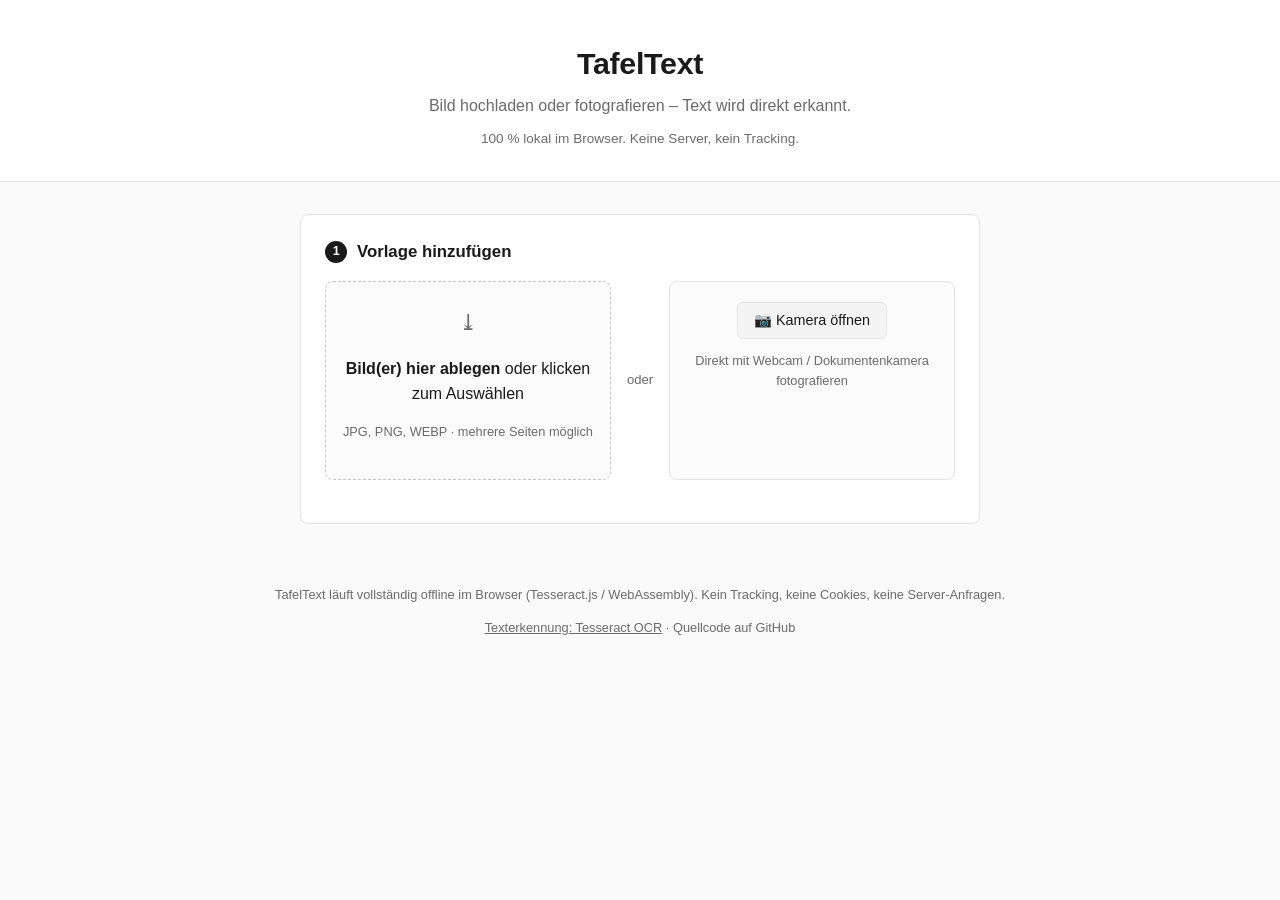
<file: tools/index.html>
<!DOCTYPE html>
<html lang="de">
<head>
<meta charset="UTF-8">
<meta name="viewport" content="width=device-width, initial-scale=1.0">
<title>TafelText – Lokaler Text-Scanner</title>
<meta name="description" content="Erkennt gedruckten Text und Handschrift direkt im Browser – ohne Server, ohne Internetverbindung, ohne Datenübertragung.">
<link rel="icon" href="data:,">
<link rel="manifest" href="manifest.json">
<link rel="stylesheet" href="assets/style.css">
</head>
<body>

<a class="skip-link" href="#main">Zum Inhalt springen</a>

<header class="site-header">
  <div class="header-inner">
    <h1>TafelText</h1>
    <p class="tagline">Bild hochladen oder fotografieren – Text wird direkt erkannt.</p>
    <p class="privacy-note">100&nbsp;% lokal im Browser. Keine Server, kein Tracking.</p>
  </div>
</header>

<main id="main">

  <section class="card" aria-labelledby="step1-heading">
    <h2 id="step1-heading"><span class="step-no">1</span> Vorlage hinzufügen</h2>

    <div class="input-row">
      <div id="dropzone" class="dropzone" tabindex="0" role="button"
           aria-label="Bild hierher ziehen oder klicken, um eine Datei auszuwählen">
        <input type="file" id="fileInput" accept="image/*" multiple hidden>
        <p class="dz-icon" aria-hidden="true">⤓</p>
        <p><strong>Bild(er) hier ablegen</strong> oder klicken zum Auswählen</p>
        <p class="dz-hint">JPG, PNG, WEBP · mehrere Seiten möglich</p>
      </div>

      <div class="or-divider"><span>oder</span></div>

      <div class="camera-box">
        <button type="button" id="cameraBtn" class="btn btn-secondary">📷 Kamera öffnen</button>
        <p class="dz-hint">Direkt mit Webcam / Dokumentenkamera fotografieren</p>
        <div id="cameraStage" class="camera-stage hidden">
          <video id="cameraVideo" playsinline autoplay muted></video>
          <div class="camera-controls">
            <button type="button" id="captureBtn" class="btn btn-primary">Aufnehmen</button>
            <button type="button" id="cameraCloseBtn" class="btn btn-ghost">Abbrechen</button>
          </div>
        </div>
      </div>
    </div>

    <ul id="pageList" class="page-list" aria-live="polite"></ul>
  </section>

  <section class="card" id="prepSection" aria-labelledby="step2-heading" hidden>
    <h2 id="step2-heading"><span class="step-no">2</span> Bild prüfen &amp; Einstellungen</h2>

    <div class="prep-grid">
      <div class="preview-pane">
        <canvas id="previewCanvas"></canvas>
        <div class="rotate-controls">
          <button type="button" id="rotateLeftBtn" class="btn btn-ghost" aria-label="90° gegen den Uhrzeigersinn drehen">⟲ Drehen</button>
          <button type="button" id="rotateRightBtn" class="btn btn-ghost" aria-label="90° im Uhrzeigersinn drehen">⟳ Drehen</button>
        </div>
      </div>

      <div class="controls-pane">

        <fieldset class="control-group">
          <legend>Textart</legend>
          <div class="radio-row">
            <label class="radio-pill">
              <input type="radio" name="mode" value="printed" checked>
              <span>🖨️ Gedruckter Text</span>
            </label>
            <label class="radio-pill">
              <input type="radio" name="mode" value="handwriting">
              <span>✍️ Handschrift</span>
            </label>
          </div>
          <p class="hint" id="modeHint">Am genauesten bei klarem, gut beleuchtetem Druck.</p>
        </fieldset>

        <fieldset class="control-group">
          <legend>Sprache</legend>
          <select id="langSelect">
            <option value="deu">Deutsch</option>
            <option value="eng">Englisch</option>
            <option value="deu+eng" selected>Deutsch + Englisch</option>
          </select>
        </fieldset>

        <fieldset class="control-group">
          <legend>Bildaufbereitung</legend>
          <label class="slider-row">
            <span>Kontrast</span>
            <input type="range" id="contrastRange" min="-50" max="100" value="20">
          </label>
          <label class="slider-row">
            <span>Helligkeit</span>
            <input type="range" id="brightnessRange" min="-60" max="60" value="0">
          </label>
          <label class="checkbox-row">
            <input type="checkbox" id="bwToggle" checked>
            <span>In Schwarz-Weiß umwandeln (empfohlen bei Fotos)</span>
          </label>
          <label class="slider-row" id="thresholdRow">
            <span>Schwarz/Weiß-Schwelle</span>
            <input type="range" id="thresholdRange" min="0" max="255" value="150">
          </label>
        </fieldset>

        <div class="queue-actions">
          <button type="button" id="addToQueueBtn" class="btn btn-secondary">+ Weitere Seite hinzufügen</button>
          <button type="button" id="scanBtn" class="btn btn-primary btn-big">Text erkennen</button>
        </div>
      </div>
    </div>
  </section>

  <section class="card" id="progressSection" aria-labelledby="progress-heading" hidden aria-live="polite">
    <h2 id="progress-heading"><span class="step-no">3</span> Erkennung läuft …</h2>
    <div class="progress-track">
      <div id="progressFill" class="progress-fill"></div>
    </div>
    <p id="progressLabel" class="hint">Initialisiere …</p>
    <button type="button" id="cancelBtn" class="btn btn-ghost">Abbrechen</button>
  </section>

  <section class="card" id="resultSection" aria-labelledby="result-heading" hidden>
    <h2 id="result-heading"><span class="step-no">4</span> Ergebnis</h2>
    <p class="hint">Der erkannte Text ist editierbar – kleine Fehler lassen sich direkt korrigieren.</p>
    <textarea id="resultText" rows="14" spellcheck="true" aria-label="Erkannter Text"></textarea>
    <p id="resultStats" class="hint"></p>
    <div class="result-actions">
      <button type="button" id="copyBtn" class="btn btn-secondary">📋 Kopieren</button>
      <button type="button" id="downloadTxtBtn" class="btn btn-secondary">⬇ Als .txt speichern</button>
      <button type="button" id="printBtn" class="btn btn-secondary">🖨️ Drucken / als PDF</button>
      <button type="button" id="resetBtn" class="btn btn-ghost">Neu starten</button>
    </div>
  </section>

</main>

<footer class="site-footer">
  <p>TafelText läuft vollständig offline im Browser (Tesseract.js / WebAssembly). Kein Tracking, keine Cookies, keine Server-Anfragen.</p>
  <p><a href="https://github.com/tesseract-ocr/tesseract" target="_blank" rel="noopener">Texterkennung: Tesseract OCR</a> · Quellcode auf GitHub</p>
</footer>

<div id="printArea" class="print-only" aria-hidden="true"></div>

<script src="vendor/tesseract/tesseract.min.js"></script>
<script src="assets/app.js"></script>
</body>
</html>
</file>
<file: tools/assets/style.css>
/* ===== Tokens ===== */
:root {
  --bg: #ffffff;
  --surface: #ffffff;
  --border: #e3e3e3;
  --text: #1a1a1a;
  --text-soft: #6b6b6b;
  --accent: #2563eb;
  --accent-dark: #1d4ed8;
  --danger: #c0392b;
  --radius: 8px;
}

* { box-sizing: border-box; }

html { scroll-behavior: smooth; }

@media (prefers-reduced-motion: reduce) {
  html { scroll-behavior: auto; }
  * { animation-duration: 0.001ms !important; transition-duration: 0.001ms !important; }
}

body {
  margin: 0;
  font-family: -apple-system, BlinkMacSystemFont, "Segoe UI", Roboto, "Helvetica Neue", Arial, sans-serif;
  color: var(--text);
  background: #fafafa;
  line-height: 1.55;
}

.skip-link {
  position: absolute;
  left: -999px;
  top: 0;
  background: var(--accent);
  color: #fff;
  padding: 0.5rem 1rem;
  z-index: 100;
}
.skip-link:focus { left: 0; }

:focus-visible {
  outline: 2px solid var(--accent);
  outline-offset: 2px;
}

button, input, select, textarea { font-family: inherit; }

/* ===== Header ===== */
.site-header {
  border-bottom: 1px solid var(--border);
  background: var(--surface);
  padding: 2.5rem 1.25rem 2rem;
}
.header-inner {
  max-width: 720px;
  margin: 0 auto;
  text-align: center;
}
.site-header h1 {
  font-size: 1.9rem;
  margin: 0 0 0.4rem;
  font-weight: 700;
  letter-spacing: -0.01em;
}
.tagline {
  font-size: 1rem;
  color: var(--text-soft);
  margin: 0 0 0.6rem;
}
.privacy-note {
  font-size: 0.85rem;
  color: var(--text-soft);
  margin: 0;
}

/* ===== Main / cards ===== */
main {
  max-width: 720px;
  margin: 2rem auto;
  padding: 0 1.25rem;
  display: flex;
  flex-direction: column;
  gap: 1.5rem;
}

.card {
  background: var(--surface);
  border: 1px solid var(--border);
  border-radius: var(--radius);
  padding: 1.5rem;
}

.card h2 {
  margin: 0 0 1rem;
  font-size: 1.05rem;
  font-weight: 600;
  display: flex;
  align-items: center;
  gap: 0.6rem;
}
.step-no {
  display: inline-flex;
  align-items: center;
  justify-content: center;
  width: 1.4rem;
  height: 1.4rem;
  border-radius: 50%;
  background: var(--text);
  color: #fff;
  font-size: 0.78rem;
  font-weight: 600;
  flex: none;
}

.hint { color: var(--text-soft); font-size: 0.85rem; margin: 0.3rem 0 0; }

/* ===== Buttons ===== */
.btn {
  font-size: 0.9rem;
  font-weight: 500;
  padding: 0.55rem 1rem;
  border-radius: 6px;
  border: 1px solid transparent;
  cursor: pointer;
  background: #fff;
  transition: background 0.15s ease, border-color 0.15s ease;
}
.btn-primary { background: var(--accent); color: #fff; }
.btn-primary:hover { background: var(--accent-dark); }
.btn-big { padding: 0.7rem 1.4rem; font-size: 0.96rem; }
.btn-secondary { background: #f4f4f4; color: var(--text); border-color: var(--border); }
.btn-secondary:hover { background: #ececec; }
.btn-ghost { background: transparent; color: var(--text-soft); border-color: var(--border); }
.btn-ghost:hover { background: #f4f4f4; }
.btn:disabled { opacity: 0.5; cursor: not-allowed; }

/* ===== Step 1: input ===== */
.input-row {
  display: grid;
  grid-template-columns: 1fr auto 1fr;
  gap: 1rem;
  align-items: stretch;
}
@media (max-width: 620px) {
  .input-row { grid-template-columns: 1fr; }
  .or-divider { display: flex; align-items: center; gap: 0.5rem; }
  .or-divider::before, .or-divider::after { content: ""; flex: 1; height: 1px; background: var(--border); }
}

.dropzone {
  border: 1px dashed #c7c7c7;
  border-radius: var(--radius);
  padding: 1.5rem 1rem;
  text-align: center;
  cursor: pointer;
  background: #fbfbfb;
}
.dropzone:hover, .dropzone.dragover { background: #f1f5fe; border-color: var(--accent); }
.dz-icon { font-size: 1.4rem; margin: 0 0 0.3rem; color: var(--text-soft); }
.dz-hint { font-size: 0.8rem; color: var(--text-soft); }

.or-divider {
  display: flex;
  flex-direction: column;
  align-items: center;
  justify-content: center;
  color: var(--text-soft);
  font-size: 0.82rem;
}

.camera-box {
  border: 1px solid var(--border);
  border-radius: var(--radius);
  padding: 1.25rem 1rem;
  text-align: center;
  background: #fbfbfb;
}
.camera-stage { margin-top: 1rem; }
.camera-stage.hidden { display: none; }
.camera-stage video {
  width: 100%;
  max-height: 320px;
  border-radius: 6px;
  background: #000;
}
.camera-controls { margin-top: 0.6rem; display: flex; gap: 0.6rem; justify-content: center; }

.page-list {
  list-style: none;
  margin: 1.2rem 0 0;
  padding: 0;
  display: flex;
  flex-wrap: wrap;
  gap: 0.6rem;
}
.page-list li {
  display: flex;
  align-items: center;
  gap: 0.5rem;
  background: #fff;
  border: 1px solid var(--border);
  border-radius: 6px;
  padding: 0.35rem 0.5rem;
  font-size: 0.85rem;
}
.page-list img { width: 36px; height: 36px; object-fit: cover; border-radius: 4px; }
.page-list button {
  background: none; border: none; color: var(--danger); cursor: pointer; font-size: 0.95rem;
}

/* ===== Step 2: prep ===== */
.prep-grid {
  display: grid;
  grid-template-columns: minmax(0,1.1fr) minmax(0,1fr);
  gap: 1.5rem;
}
@media (max-width: 700px) {
  .prep-grid { grid-template-columns: 1fr; }
}
.preview-pane { text-align: center; }
.preview-pane canvas {
  max-width: 100%;
  max-height: 420px;
  border: 1px solid var(--border);
  border-radius: 6px;
  background: #fff;
}
.rotate-controls { margin-top: 0.6rem; display: flex; gap: 0.5rem; justify-content: center; }

.control-group {
  border: none;
  padding: 0;
  margin: 0 0 1.25rem;
}
.control-group legend {
  font-weight: 600;
  font-size: 0.78rem;
  text-transform: uppercase;
  letter-spacing: 0.03em;
  margin-bottom: 0.5rem;
  color: var(--text-soft);
}
.radio-row { display: flex; gap: 0.5rem; flex-wrap: wrap; }
.radio-pill {
  border: 1px solid var(--border);
  border-radius: 999px;
  padding: 0.4rem 0.85rem;
  cursor: pointer;
  font-size: 0.88rem;
  display: inline-flex;
  align-items: center;
  gap: 0.4rem;
}
.radio-pill input { accent-color: var(--accent); }
.radio-pill:has(input:checked) {
  border-color: var(--accent);
  background: #eff4ff;
}

select {
  width: 100%;
  padding: 0.5rem 0.6rem;
  border-radius: 6px;
  border: 1px solid var(--border);
  background: #fff;
}

.slider-row, .checkbox-row {
  display: flex;
  align-items: center;
  justify-content: space-between;
  gap: 0.75rem;
  margin: 0.5rem 0;
  font-size: 0.88rem;
}
.slider-row input[type="range"] { flex: 1; max-width: 60%; accent-color: var(--accent); }
.checkbox-row { justify-content: flex-start; }
.checkbox-row input { accent-color: var(--accent); width: 1.1rem; height: 1.1rem; }

.queue-actions {
  display: flex;
  flex-wrap: wrap;
  gap: 0.75rem;
  margin-top: 1rem;
}

/* ===== Step 3: progress ===== */
.progress-track {
  background: #ececec;
  border-radius: 999px;
  height: 10px;
  overflow: hidden;
  margin-bottom: 0.6rem;
}
.progress-fill {
  height: 100%;
  width: 0%;
  background: var(--accent);
  transition: width 0.2s ease;
}

/* ===== Step 4: result ===== */
#resultText {
  width: 100%;
  min-height: 220px;
  font-family: "SFMono-Regular", Consolas, "Liberation Mono", Menlo, monospace;
  font-size: 0.92rem;
  padding: 0.85rem;
  border-radius: 6px;
  border: 1px solid var(--border);
  background: #fcfcfc;
  resize: vertical;
}
.result-actions {
  display: flex;
  flex-wrap: wrap;
  gap: 0.6rem;
  margin-top: 0.9rem;
}

/* ===== Footer ===== */
.site-footer {
  text-align: center;
  font-size: 0.8rem;
  color: var(--text-soft);
  padding: 1rem 1rem 3rem;
}
.site-footer a { color: var(--text-soft); }

/* ===== Print ===== */
.print-only { display: none; }
@media print {
  body * { visibility: hidden; }
  .print-only, .print-only * { visibility: visible; }
  .print-only {
    display: block;
    position: absolute;
    top: 0; left: 0;
    white-space: pre-wrap;
    font-family: monospace;
    padding: 1.5cm;
  }
}
</file>
